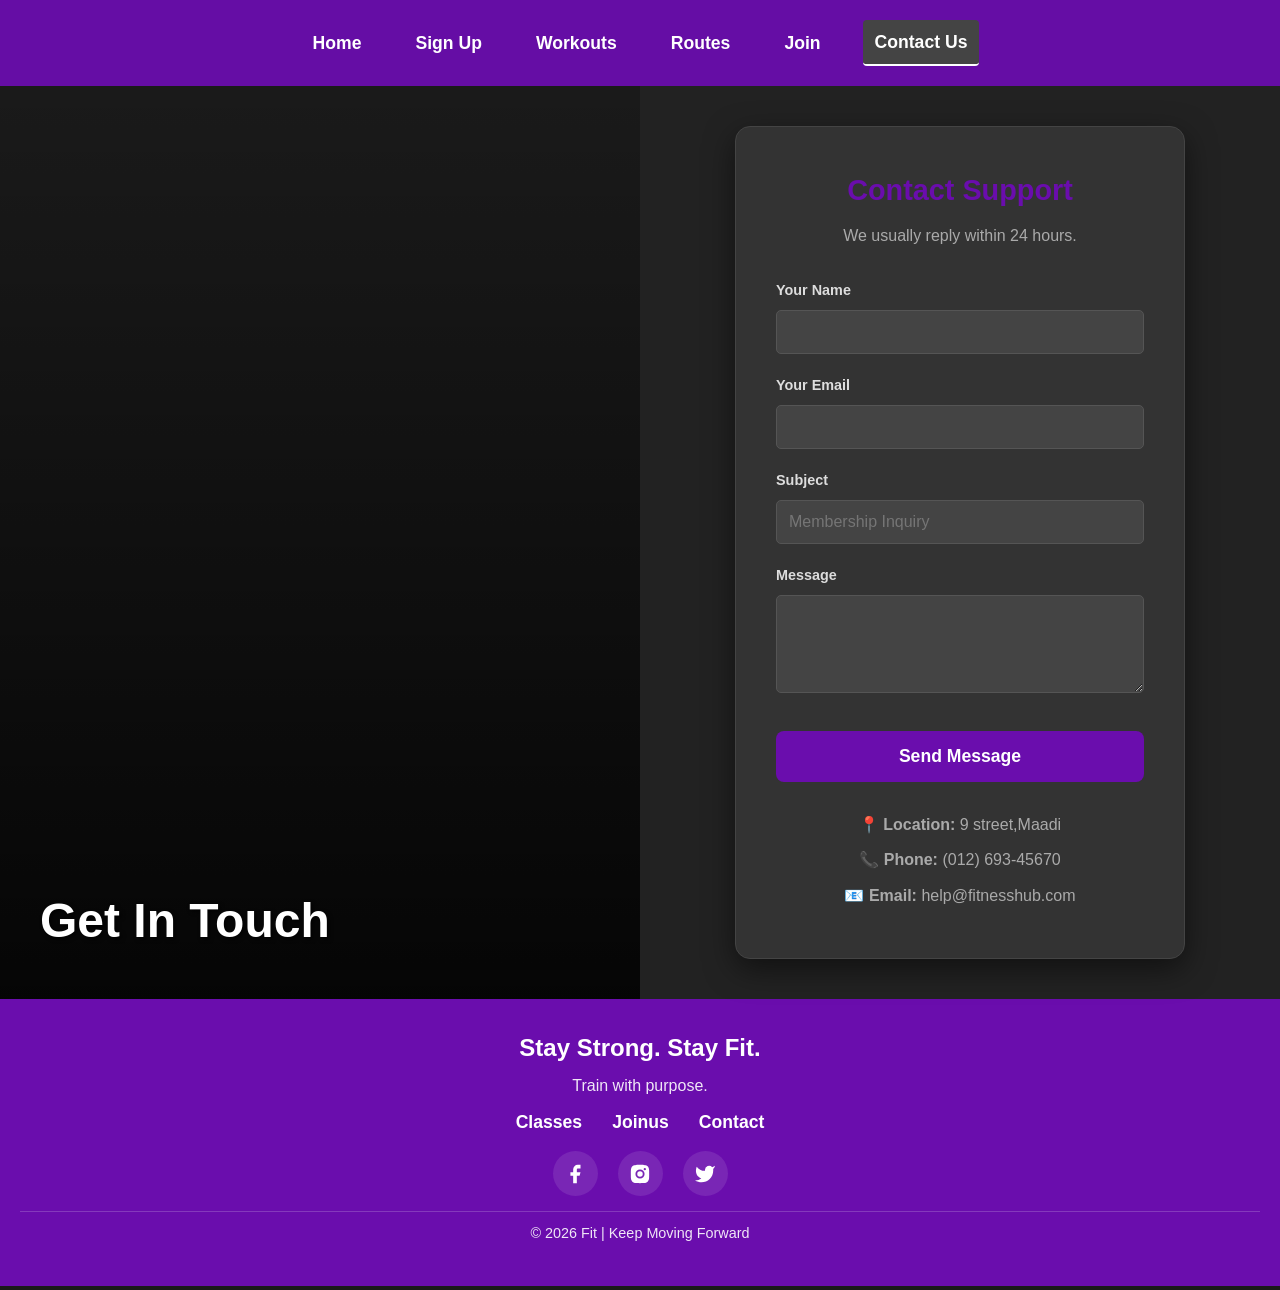
<file: Contact.html>
<!DOCTYPE html>
<html lang="en">

<head>
  <meta charset="UTF-8" />
  <meta name="viewport" content="width=device-width, initial-scale=1.0" />
  <title>Fitness Hub - Contact Us</title>
  <link rel="stylesheet" href="style.css">
</head>

<body>
  <header>
    <nav id="mainNav">
      <a href="index.html">Home</a>
      <a href="Signup.html">Sign Up</a>
      <a href="Workouts.html">Workouts</a>
      <a href="Routes.html">Routes</a>
      <a href="Join.html">Join</a>
      <a href="Contact.html" class="active">Contact Us</a>
    </nav>
  </header>

  <main>
    <section class="split-section">
      <div class="split-image" style="background-image: url('https://images.unsplash.com/photo-1571902943202-507ec2618e8f?w=800&q=80');">
        <h2>Get In Touch</h2>
      </div>
      
      <div class="split-form-container">
        <div class="form-box">
          <h3>Contact Support</h3>
          <p>We usually reply within 24 hours.</p>
          
          <form action="#" method="POST">
            <div class="form-group">
              <label for="name">Your Name</label>
              <input type="text" id="name" name="name" required>
            </div>
            
            <div class="form-group">
              <label for="email">Your Email</label>
              <input type="email" id="email" name="email" required>
            </div>
            
            <div class="form-group">
              <label for="subject">Subject</label>
              <input type="text" id="subject" name="subject" placeholder="Membership Inquiry">
            </div>
            
            <div class="form-group">
              <label for="message">Message</label>
              <textarea id="message" name="message" rows="4" required></textarea>
            </div>

            <button type="submit" class="btn-submit">Send Message</button>
          </form>

          <div class="contact-info">
            <p><strong>📍 Location:</strong> 9 street,Maadi</p>
            <p><strong>📞 Phone:</strong> (012) 693-45670</p>
            <p><strong>📧 Email:</strong> help@fitnesshub.com</p>
          </div>
        </div>
      </div>
    </section>
  </main>

  <footer>
    <h3>Stay Strong. Stay Fit.</h3>
    <p>Train with purpose.</p>
    <div class="footer-links">
      <a href="Workouts.html">Classes</a><a href="Join.html">Joinus</a><a href="Contact.html">Contact</a>
    </div>
    <div class="social-icons">
      <!-- Facebook Icon -->
      <a href="https://www.facebook.com/login" target="_blank" class="social-icon-link" aria-label="Log in to Facebook">
        <svg viewBox="0 0 24 24"><path d="M18 2h-3a5 5 0 0 0-5 5v3H7v4h3v8h4v-8h3l1-4h-4V7a1 1 0 0 1 1-1h3z"></path></svg>
      </a>

      <!-- Instagram Icon (Enhanced & Detailed) -->
      <a href="https://www.instagram.com/accounts/login" target="_blank" class="social-icon-link" aria-label="Log in to Instagram">
        <svg viewBox="0 0 24 24"><path d="M12 2c2.717 0 3.056.01 4.122.06 1.065.05 1.79.217 2.428.465.66.254 1.216.598 1.772 1.153.509.5.902 1.105 1.153 1.772.247.637.415 1.363.465 2.428.047 1.066.06 1.405.06 4.122 0 2.717-.01 3.056-.06 4.122-.05 1.065-.218 1.79-.465 2.428a4.883 4.883 0 0 1-1.153 1.772c-.5.508-1.105.902-1.772 1.153-.637.247-1.363.415-2.428.465-1.066.047-1.405.06-4.122.06-2.717 0-3.056-.01-4.122-.06-1.065-.05-1.79-.218-2.428-.465a4.89 4.89 0 0 1-1.772-1.153 4.904 4.904 0 0 1-1.153-1.772c-.248-.637-.415-1.363-.465-2.428C2.013 15.056 2 14.717 2 12c0-2.717.01-3.056.06-4.122.05-1.066.217-1.79.465-2.428a4.88 4.88 0 0 1 1.153-1.772A4.897 4.897 0 0 1 5.45 2.525c.638-.248 1.362-.415 2.428-.465C8.944 2.013 9.283 2 12 2zm0 5a5 5 0 1 0 0 10 5 5 0 0 0 0-10zm6.5-.25a1.25 1.25 0 0 0-2.5 0 1.25 1.25 0 0 0 2.5 0zM12 9a3 3 0 1 1 0 6 3 3 0 0 1 0-6z"/></svg>
      </a>

      <!-- Twitter Icon -->
      <a href="https://twitter.com/i/flow/login" target="_blank" class="social-icon-link" aria-label="Log in to Twitter">
        <svg viewBox="0 0 24 24"><path d="M23 3a10.9 10.9 0 0 1-3.14 1.53 4.48 4.48 0 0 0-7.86 3v1A10.66 10.66 0 0 1 3 4s-4 9 5 13a11.64 11.64 0 0 1-7 2c9 5 20 0 20-11.5a4.5 4.5 0 0 0-.08-.83A7.72 7.72 0 0 0 23 3z"></path></svg>
      </a>
    </div>
    <p class="footer-bottom">&copy; 2025 Fit | Keep Moving Forward</p>
  </footer>
  <script src="script.js"></script>
</body>
</html>
</file>
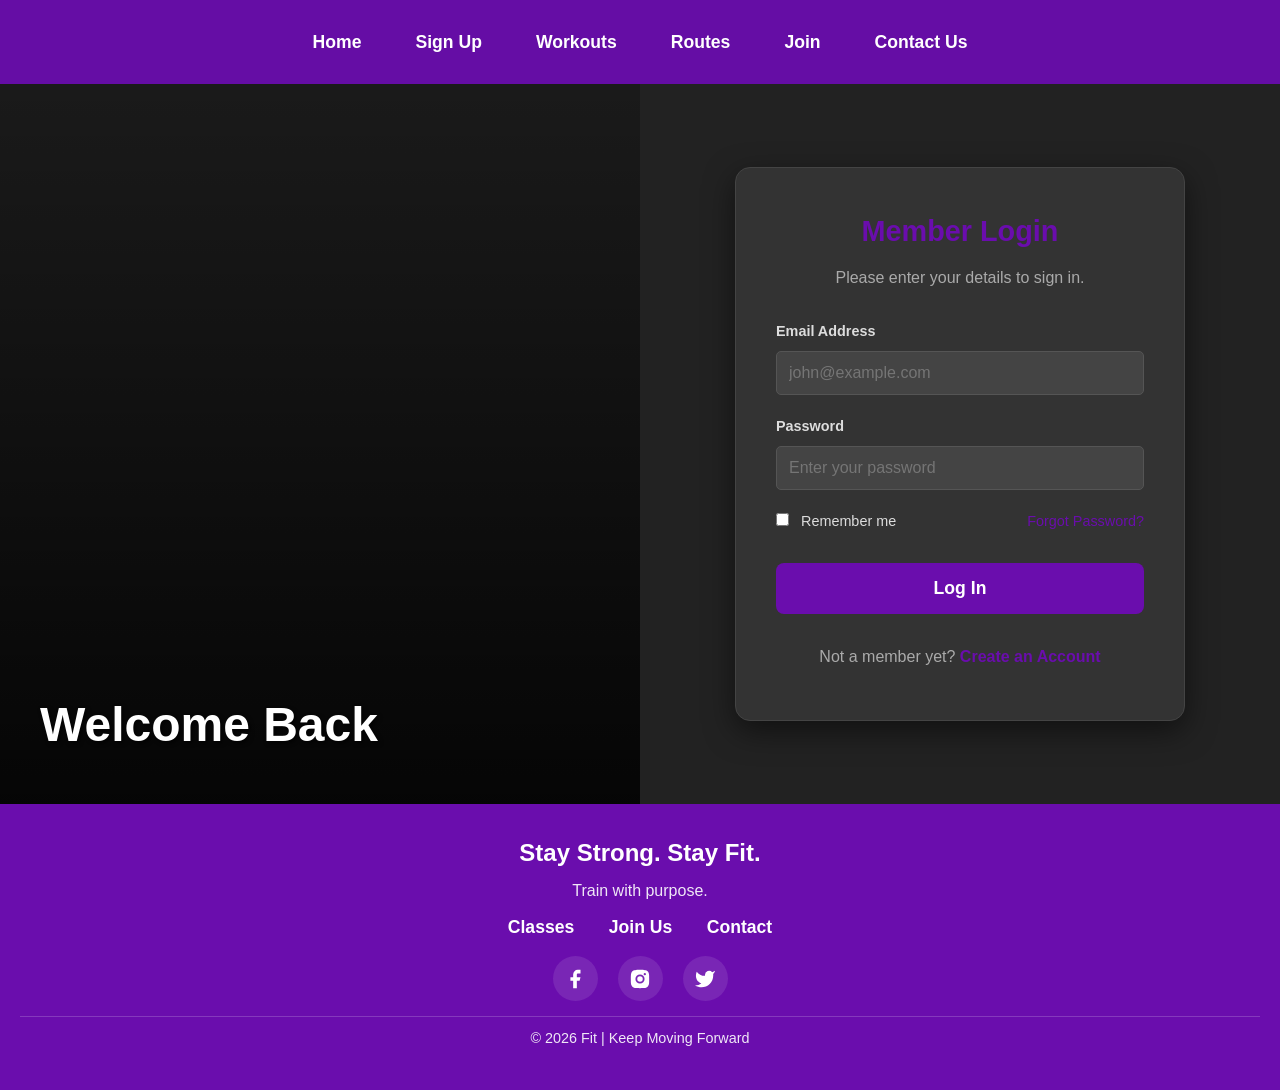
<file: login.html>
<!DOCTYPE html>
<html lang="en">

<head>
  <meta charset="UTF-8" />
  <meta name="viewport" content="width=device-width, initial-scale=1.0" />
  <title>Fitness Hub - Login</title>
  <link rel="stylesheet" href="style.css">
</head>

<body>
  <header>
    <nav id="mainNav">
      <a href="index.html">Home</a>
      <a href="Signup.html">Sign Up</a>
      <a href="Workouts.html">Workouts</a>
      <a href="Routes.html">Routes</a>
      <a href="Join.html">Join</a>
      <a href="Contact.html" class="active">Contact Us</a>
    </nav>
  </header>

  <main>
    <section class="split-section">
      <!-- Real Photo: Gym Reception / Door -->
      <div class="split-image" style="background-image: url('https://images.unsplash.com/photo-1683587023194-a24e5b6549b0?q=80&w=764&auto=format&fit=crop&ixlib=rb-4.1.0&ixid=M3wxMjA3fDB8MHxwaG90by1wYWdlfHx8fGVufDB8fHx8fA%3D%3D');">
        <h2>Welcome Back</h2>
      </div>
      
      <div class="split-form-container">
        <div class="form-box">
          <h3>Member Login</h3>
          <p>Please enter your details to sign in.</p>
          
          <form action="#" method="POST">
            <div class="form-group">
              <label for="email">Email Address</label>
              <input type="email" id="email" name="email" placeholder="john@example.com" required>
            </div>
            
            <div class="form-group">
              <label for="password">Password</label>
              <input type="password" id="password" name="password" placeholder="Enter your password" required>
            </div>

            <div class="form-group" style="display: flex; justify-content: space-between; font-size: 0.9rem;">
              <label style="font-weight: normal; margin:0;">
                <input type="checkbox" name="remember"> Remember me
              </label>
              <a href="#" style="color: #6a0dad; text-decoration: none;">Forgot Password?</a>
            </div>

            <button type="submit" class="btn-submit">Log In</button>
          </form>

          <div class="contact-info">
            <p>Not a member yet? <a href="Signup.html" style="color:#6a0dad; font-weight: bold;">Create an Account</a></p>
          </div>
        </div>
      </div>
    </section>
  </main>

  <footer>
    <h3>Stay Strong. Stay Fit.</h3>
    <p>Train with purpose.</p>
    
    <div class="footer-links">
      <a href="Workouts.html">Classes</a>
      <a href="Join.html">Join Us</a>
      <a href="Contact.html">Contact</a>
    </div>

    <div class="social-icons">
      <!-- Facebook Icon -->
      <a href="https://www.facebook.com/login" target="_blank" class="social-icon-link" aria-label="Log in to Facebook">
        <svg viewBox="0 0 24 24"><path d="M18 2h-3a5 5 0 0 0-5 5v3H7v4h3v8h4v-8h3l1-4h-4V7a1 1 0 0 1 1-1h3z"></path></svg>
      </a>

      <!-- Instagram Icon (Enhanced & Detailed) -->
      <a href="https://www.instagram.com/accounts/login" target="_blank" class="social-icon-link" aria-label="Log in to Instagram">
        <svg viewBox="0 0 24 24"><path d="M12 2c2.717 0 3.056.01 4.122.06 1.065.05 1.79.217 2.428.465.66.254 1.216.598 1.772 1.153.509.5.902 1.105 1.153 1.772.247.637.415 1.363.465 2.428.047 1.066.06 1.405.06 4.122 0 2.717-.01 3.056-.06 4.122-.05 1.065-.218 1.79-.465 2.428a4.883 4.883 0 0 1-1.153 1.772c-.5.508-1.105.902-1.772 1.153-.637.247-1.363.415-2.428.465-1.066.047-1.405.06-4.122.06-2.717 0-3.056-.01-4.122-.06-1.065-.05-1.79-.218-2.428-.465a4.89 4.89 0 0 1-1.772-1.153 4.904 4.904 0 0 1-1.153-1.772c-.248-.637-.415-1.363-.465-2.428C2.013 15.056 2 14.717 2 12c0-2.717.01-3.056.06-4.122.05-1.066.217-1.79.465-2.428a4.88 4.88 0 0 1 1.153-1.772A4.897 4.897 0 0 1 5.45 2.525c.638-.248 1.362-.415 2.428-.465C8.944 2.013 9.283 2 12 2zm0 5a5 5 0 1 0 0 10 5 5 0 0 0 0-10zm6.5-.25a1.25 1.25 0 0 0-2.5 0 1.25 1.25 0 0 0 2.5 0zM12 9a3 3 0 1 1 0 6 3 3 0 0 1 0-6z"/></svg>
      </a>

      <!-- Twitter Icon -->
      <a href="https://twitter.com/i/flow/login" target="_blank" class="social-icon-link" aria-label="Log in to Twitter">
        <svg viewBox="0 0 24 24"><path d="M23 3a10.9 10.9 0 0 1-3.14 1.53 4.48 4.48 0 0 0-7.86 3v1A10.66 10.66 0 0 1 3 4s-4 9 5 13a11.64 11.64 0 0 1-7 2c9 5 20 0 20-11.5a4.5 4.5 0 0 0-.08-.83A7.72 7.72 0 0 0 23 3z"></path></svg>
      </a>
    </div>

    <p class="footer-bottom">&copy; 2025 Fit | Keep Moving Forward</p>
  </footer>

  <script src="script.js"></script>
</body>
</html>
</file>
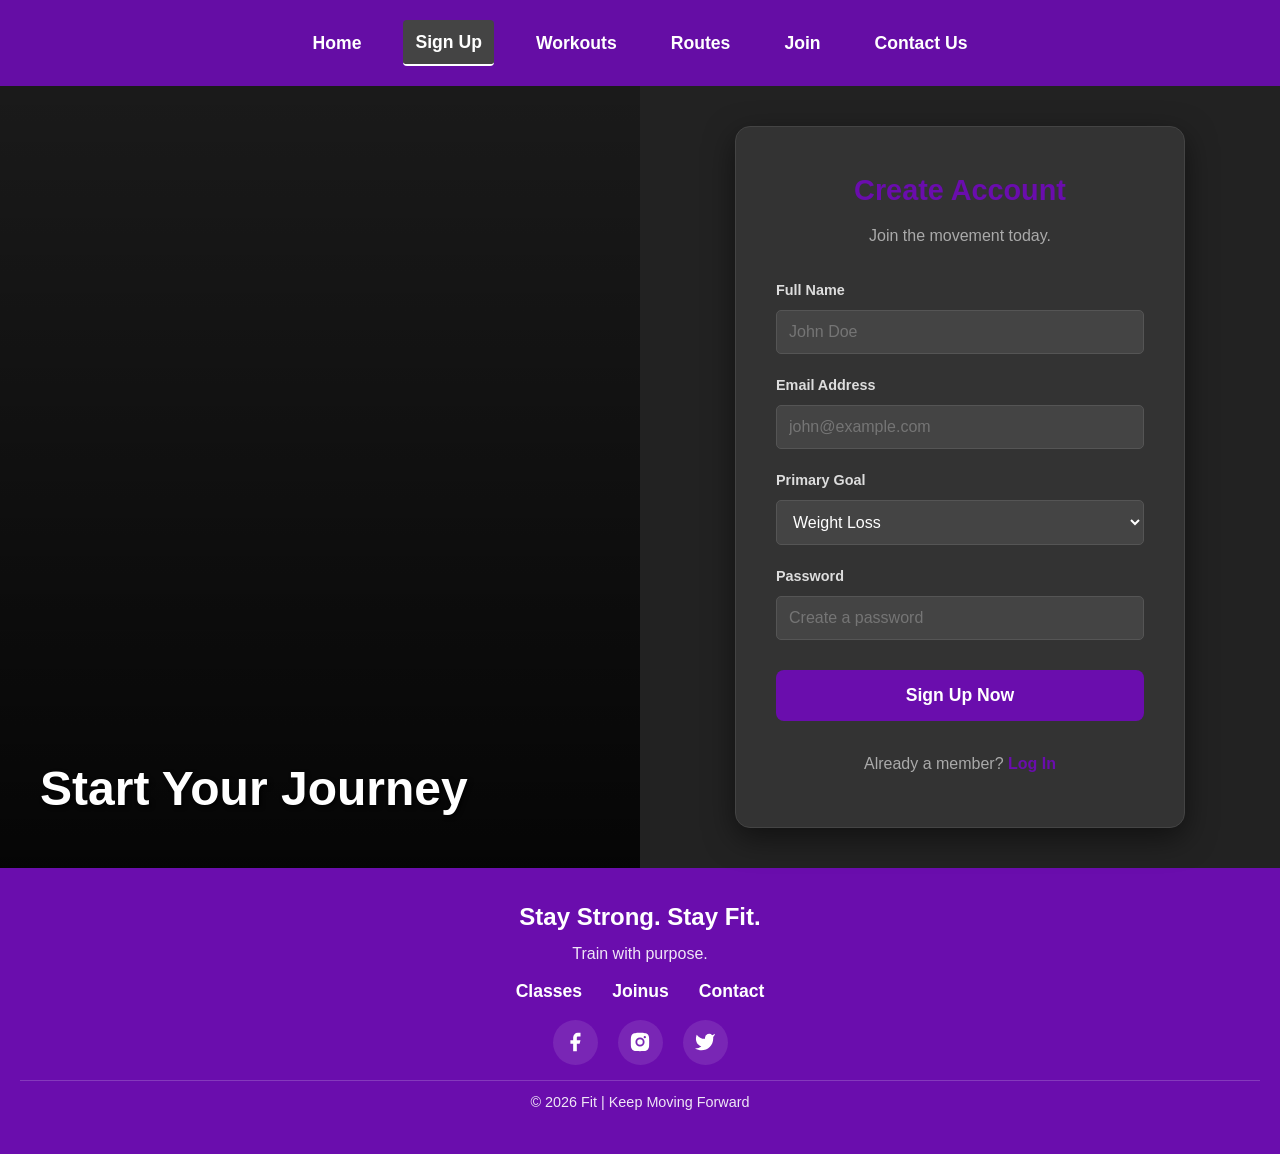
<file: Signup.html>
<!DOCTYPE html>
<html lang="en">

<head>
  <meta charset="UTF-8" />
  <meta name="viewport" content="width=device-width, initial-scale=1.0" />
  <title>Fitness Hub - Sign Up</title>
  <link rel="stylesheet" href="style.css">
</head>

<body>
  <header>
    <nav id="mainNav">
      <a href="index.html">Home</a>
      <a href="Signup.html">Sign Up</a>
      <a href="Workouts.html">Workouts</a>
      <a href="Routes.html">Routes</a>
      <a href="Join.html">Join</a>
      <a href="Contact.html" class="active">Contact Us</a>
    </nav>
  </header>

  <main>
    <section class="split-section">
      <div class="split-image" style="background-image: url('https://images.unsplash.com/photo-1571019614242-c5c5dee9f50b?w=800&q=80');">
        <h2>Start Your Journey</h2>
      </div>
      
      <div class="split-form-container">
        <div class="form-box">
          <h3>Create Account</h3>
          <p>Join the movement today.</p>
          
          <form action="#" method="POST">
            <div class="form-group">
              <label for="name">Full Name</label>
              <input type="text" id="name" name="name" placeholder="John Doe" required>
            </div>
            
            <div class="form-group">
              <label for="email">Email Address</label>
              <input type="email" id="email" name="email" placeholder="john@example.com" required>
            </div>
            
            <div class="form-group">
              <label for="goal">Primary Goal</label>
              <select id="goal" name="goal">
                <option value="loss">Weight Loss</option>
                <option value="muscle">Build Muscle</option>
                <option value="endurance">Endurance</option>
                <option value="flexibility">Flexibility</option>
              </select>
            </div>

            <div class="form-group">
              <label for="password">Password</label>
              <input type="password" id="password" name="password" placeholder="Create a password" required>
            </div>

            <button type="submit" class="btn-submit">Sign Up Now</button>
          </form>
          <div class="contact-info">
            <p>Already a member? <a href="login.html" style="color:#6a0dad;">Log In</a></p>
          </div>
        </div>
      </div>
    </section>
  </main>
<footer>
    <h3>Stay Strong. Stay Fit.</h3>
    <p>Train with purpose.</p>
    <div class="footer-links">
      <a href="Workouts.html">Classes</a><a href="Join.html">Joinus</a><a href="Contact.html">Contact</a>
    </div>
    <div class="social-icons">
      <!-- Facebook Icon -->
      <a href="https://www.facebook.com/login" target="_blank" class="social-icon-link" aria-label="Log in to Facebook">
        <svg viewBox="0 0 24 24"><path d="M18 2h-3a5 5 0 0 0-5 5v3H7v4h3v8h4v-8h3l1-4h-4V7a1 1 0 0 1 1-1h3z"></path></svg>
      </a>

      <!-- Instagram Icon (Enhanced & Detailed) -->
      <a href="https://www.instagram.com/accounts/login" target="_blank" class="social-icon-link" aria-label="Log in to Instagram">
        <svg viewBox="0 0 24 24"><path d="M12 2c2.717 0 3.056.01 4.122.06 1.065.05 1.79.217 2.428.465.66.254 1.216.598 1.772 1.153.509.5.902 1.105 1.153 1.772.247.637.415 1.363.465 2.428.047 1.066.06 1.405.06 4.122 0 2.717-.01 3.056-.06 4.122-.05 1.065-.218 1.79-.465 2.428a4.883 4.883 0 0 1-1.153 1.772c-.5.508-1.105.902-1.772 1.153-.637.247-1.363.415-2.428.465-1.066.047-1.405.06-4.122.06-2.717 0-3.056-.01-4.122-.06-1.065-.05-1.79-.218-2.428-.465a4.89 4.89 0 0 1-1.772-1.153 4.904 4.904 0 0 1-1.153-1.772c-.248-.637-.415-1.363-.465-2.428C2.013 15.056 2 14.717 2 12c0-2.717.01-3.056.06-4.122.05-1.066.217-1.79.465-2.428a4.88 4.88 0 0 1 1.153-1.772A4.897 4.897 0 0 1 5.45 2.525c.638-.248 1.362-.415 2.428-.465C8.944 2.013 9.283 2 12 2zm0 5a5 5 0 1 0 0 10 5 5 0 0 0 0-10zm6.5-.25a1.25 1.25 0 0 0-2.5 0 1.25 1.25 0 0 0 2.5 0zM12 9a3 3 0 1 1 0 6 3 3 0 0 1 0-6z"/></svg>
      </a>

      <!-- Twitter Icon -->
      <a href="https://twitter.com/i/flow/login" target="_blank" class="social-icon-link" aria-label="Log in to Twitter">
        <svg viewBox="0 0 24 24"><path d="M23 3a10.9 10.9 0 0 1-3.14 1.53 4.48 4.48 0 0 0-7.86 3v1A10.66 10.66 0 0 1 3 4s-4 9 5 13a11.64 11.64 0 0 1-7 2c9 5 20 0 20-11.5a4.5 4.5 0 0 0-.08-.83A7.72 7.72 0 0 0 23 3z"></path></svg>
      </a>
    </div>
    <p class="footer-bottom">&copy; 2025 Fit | Keep Moving Forward</p>
  </footer>

  <script src="script.js"></script>
</body>
</html>
</file>
<file: style.css>
* {
  margin: 0;
  padding: 0;
  box-sizing: border-box;
}

body {
  font-family: Arial, sans-serif;
  background-color: #1a1a1a;
  color: #fff;
  line-height: 1.6;
  display: flex;
  flex-direction: column;
  min-height: 100vh;
}

/* Header & Nav */
header {
  background-color: #6a0dad;
  padding: 20px 0;
  text-align: center;
  box-shadow: 0 2px 5px rgba(0,0,0,0.3);
}

nav {
  display: flex;
  justify-content: center;
  align-items: center;
  flex-wrap: wrap;
}

nav a {
  color: white;
  text-decoration: none;
  margin: 0 15px;
  font-weight: bold;
  font-size: 1.1rem;
  padding: 8px 12px;
  border-radius: 4px;
  transition: background 0.3s;
}

nav a:hover {
  background-color: #444;
}

nav a.active {
  background-color: #444;
  border-bottom: 2px solid #fff;
}

/* Main Content */
main {
  flex: 1;
}

.f_section {
  position: relative;
  text-align: center;
  margin-bottom: 2rem;
}

.f_section img {
  width: 100%;
  height: auto;
  max-height: 80vh;
  object-fit: cover;
  filter: brightness(0.7);
}

.f_section_text {
  position: absolute;
  top: 50%;
  left: 50%;
  transform: translate(-50%, -50%);
  color: white;
  background-color: rgba(0, 0, 0, 0.6);
  padding: 40px;
  border-radius: 10px;
  backdrop-filter: blur(5px);
}

.f_section_text h1 {
  font-size: 3rem;
  margin-bottom: 15px;
  text-transform: uppercase;
  letter-spacing: 2px;
}

.f_section_text p {
  font-size: 1.2rem;
  margin-bottom: 25px;
}

.f_section_text a {
  display: inline-block;
  margin: 10px;
  padding: 12px 30px;
  background-color: #6a0dad;
  color: white;
  border-radius: 5px;
  text-decoration: none;
  font-weight: bold;
  transition: transform 0.2s, background 0.3s;
}

.f_section_text a:hover {
  background-color: #8a2be2;
  transform: translateY(-2px);
}

/* Sections */
.about, .classes, .feedbacks, .join, .app-section, .fitness-tips, .page-section {
  padding: 60px 10%;
  text-align: center;
}

.about h2, .classes h2, .feedbacks h2, .join h2, .app-section h2, .fitness-tips h2, .page-section h2 {
  color: #6a0dad;
  margin-bottom: 20px;
  font-size: 2.5rem;
  text-transform: uppercase;
}

.about p, .join p, .app-section p {
  max-width: 800px;
  margin: 0 auto;
  color: #ddd;
}

/* Classes Grid */
.classes {
  background-color: #222;
}

.cl {
  display: flex;
  flex-wrap: wrap;
  justify-content: center;
  gap: 30px;
  max-width: 1200px;
  margin: 0 auto;
}

.class, .feedback, .route-card {
  background-color: #333;
  border-radius: 10px;
  overflow: hidden;
  text-align: center;
  color: white;
  box-shadow: 0 4px 15px rgba(0, 0, 0, 0.3);
  transition: transform 0.3s;
}

.class:hover, .route-card:hover {
  transform: translateY(-10px);
}

.class {
  width: 280px;
}

.class img, .route-card img {
  width: 100%;
  height: 200px;
  object-fit: cover;
}

.class h3 {
  color: #6a0dad;
  margin: 15px 0 10px;
  font-size: 1.4rem;
}

.class p {
  padding: 0 15px 20px;
  font-size: 1rem;
  color: #ccc;
}

/* Feedbacks */
.feedbacks {
  background-color: #222;
}

.fb {
  display: flex;
  flex-wrap: wrap;
  justify-content: center;
  gap: 30px;
  max-width: 1000px;
  margin: 0 auto;
}

.feedback {
  padding: 30px;
  width: 300px;
  color: #ddd;
  background: #2a2a2a;
}

.feedback img {
  width: 80px;
  height: 80px;
  border-radius: 50%;
  margin-bottom: 20px;
  border: 3px solid #6a0dad;
}

.feedback p {
  font-style: italic;
  margin-bottom: 15px;
  font-size: 1.1rem;
}

.feedback h4 {
  color: #6a0dad;
  font-weight: bold;
}

/* Join Section */
.join a {
  display: inline-block;
  padding: 15px 30px;
  background: #6a0dad;
  color: white;
  text-decoration: none;
  border-radius: 8px;
  font-size: 1.1rem;
  font-weight: bold;
}

.join a:hover {
  background: #444;
}

/* App Section */
.app-images {
  display: flex;
  flex-wrap: wrap;
  justify-content: center;
  gap: 20px;
  margin-top: 20px;
}

.app-images img {
  max-width: 300px;
  border-radius: 10px;
  box-shadow: 0 10px 20px rgba(0,0,0,0.5);
}

/* Tips List */
.fitness-tips {
  background: #222;
}

.fitness-tips ul {
  list-style: disc;
  padding-left: 23%;
  color: #ddd;
  font-size: 1.2rem;
  text-align: justify;
}

.fitness-tips ul li {
  margin-bottom: 15px;
}

/* Split Screen Forms (Signup/Contact) */
.split-section {
  display: flex;
  min-height: 80vh;
  background-color: #1a1a1a;
}

.split-image {
  flex: 1;
  background-size: cover;
  background-position: center;
  position: relative;
  display: flex;
  align-items: flex-end;
  padding: 40px;
}

.split-image::after {
  content: '';
  position: absolute;
  top: 0; left: 0; right: 0; bottom: 0;
  background: linear-gradient(to top, rgba(0,0,0,0.8), transparent);
}

.split-image h2 {
  position: relative;
  z-index: 1;
  color: white;
  font-size: 3rem;
  text-shadow: 2px 2px 4px rgba(0,0,0,0.8);
}

.split-form-container {
  flex: 1;
  display: flex;
  justify-content: center;
  align-items: center;
  padding: 40px;
  background-color: #222;
}

.form-box {
  width: 100%;
  max-width: 450px;
  background: #333;
  padding: 40px;
  border-radius: 15px;
  box-shadow: 0 10px 30px rgba(0,0,0,0.5);
  border: 1px solid #444;
}

.form-box h3 {
  color: #6a0dad;
  margin-bottom: 10px;
  font-size: 1.8rem;
  text-align: center;
}

.form-box p {
  text-align: center;
  margin-bottom: 30px;
  color: #aaa;
}

.form-group {
  margin-bottom: 20px;
  text-align: left;
}

.form-group label {
  display: block;
  margin-bottom: 8px;
  color: #ddd;
  font-weight: bold;
  font-size: 0.9rem;
}

.form-group input, .form-group textarea, .form-group select {
  width: 100%;
  padding: 12px;
  background: #444;
  border: 1px solid #555;
  border-radius: 5px;
  color: white;
  font-size: 1rem;
}

.form-group input:focus, .form-group textarea:focus {
  outline: none;
  border-color: #6a0dad;
}

.btn-submit {
  width: 100%;
  padding: 15px;
  background-color: #6a0dad;
  color: white;
  border: none;
  border-radius: 8px;
  font-size: 1.1rem;
  cursor: pointer;
  font-weight: bold;
  margin-top: 10px;
  transition: background 0.3s;
}

.btn-submit:hover {
  background-color: #8a2be2;
}



/*login */



/* --- LOGIN PAGE SPECIFIC STYLES --- */

/* 1. The Split Screen Layout */
.split-section {
  display: flex;
  min-height: 80vh;
  background-color: #1a1a1a;
}

.split-image {
  flex: 1;
  background-size: cover;
  background-position: center;
  position: relative;
  display: flex;
  align-items: flex-end;
  padding: 40px;
}

/* Dark gradient overlay for the image side */
.split-image::after {
  content: '';
  position: absolute;
  top: 0; left: 0; right: 0; bottom: 0;
  background: linear-gradient(to top, rgba(0,0,0,0.8), transparent);
}

.split-image h2 {
  position: relative;
  z-index: 1;
  color: white;
  font-size: 3rem;
  text-shadow: 2px 2px 4px rgba(0,0,0,0.8);
}

.split-form-container {
  flex: 1;
  display: flex;
  justify-content: center;
  align-items: center;
  padding: 40px;
  background-color: #222;
}

/* 2. The Form Box */
.form-box {
  width: 100%;
  max-width: 450px;
  background: #333;
  padding: 40px;
  border-radius: 15px;
  box-shadow: 0 10px 30px rgba(0,0,0,0.5);
  border: 1px solid #444;
}

.form-box h3 {
  color: #6a0dad;
  margin-bottom: 10px;
  font-size: 1.8rem;
  text-align: center;
}

.form-box p {
  text-align: center;
  margin-bottom: 30px;
  color: #aaa;
}

/* 3. Form Fields */
.form-group {
  margin-bottom: 20px;
  text-align: left;
}

.form-group label {
  display: block;
  margin-bottom: 8px;
  color: #ddd;
  font-weight: bold;
  font-size: 0.9rem;
}

/* Standard Inputs (Text, Password, Email) */
.form-group input[type="email"],
.form-group input[type="password"],
.form-group textarea,
.form-group select {
  width: 100%;
  padding: 12px;
  background: #444;
  border: 1px solid #555;
  border-radius: 5px;
  color: white;
  font-size: 1rem;
}

/* Fix for Checkbox: Prevents it from stretching 100% width */
.form-group input[type="checkbox"] {
  width: auto;
  margin-right: 8px;
  cursor: pointer;
  accent-color: #6a0dad;
}

/* Links inside form (e.g., Forgot Password) */
.form-group a {
  color: #6a0dad;
  text-decoration: none;
  font-size: 0.9rem;
}

.form-group a:hover {
  text-decoration: underline;
}

/* 4. Submit Button */
.btn-submit {
  width: 100%;
  padding: 15px;
  background-color: #6a0dad;
  color: white;
  border: none;
  border-radius: 8px;
  font-size: 1.1rem;
  cursor: pointer;
  font-weight: bold;
  margin-top: 10px;
  transition: background 0.3s;
}

.btn-submit:hover {
  background-color: #8a2be2;
}

/* 5. Bottom Links (e.g., Create Account) */
.contact-info {
  margin-top: 30px;
  text-align: center;
  color: #aaa;
}

.contact-info a {
  color: #6a0dad;
  text-decoration: none;
  font-weight: bold;
}


/* Contact Specifics */
.contact-info {
  margin-top: 30px;
  text-align: center;
  color: #aaa;
}

.contact-info p {
  margin-bottom: 10px;
}

.contact-info i {
  color: #6a0dad;
  margin-right: 10px;
}

/* Footer */
/* Main Footer Container */
footer {
  background-color: #6a0dad;
  padding: 30px 20px; /* Reduced from 50px to make height smaller */
  text-align: center;
  color: white;
  margin-top: auto;
}

/* Footer Headings */
footer h3 {
  margin-bottom: 5px; /* Reduced spacing */
  font-size: 1.5rem; /* Reduced size slightly */
}

footer p {
  margin-bottom: 10px; /* Reduced spacing */
  opacity: 0.9;
}

/* Text Links (Classes, Join, Contact) */
.footer-links {
  margin: 10px 0; /* Reduced from 25px */
}

.footer-links a {
  color: white;
  margin: 0 15px;
  text-decoration: none;
  font-weight: bold;
  font-size: 1.1rem;
  transition: color 0.3s ease;
}

.footer-links a:hover {
  color: #ddd;
  text-decoration: underline;
}

/* Social Icons Container */
.social-icons {
  display: flex;
  justify-content: center;
  align-items: center;
  gap: 20px;
  margin: 15px 0; /* Reduced from 30px */
}

/* The Round Button for the Icon */
.social-icon-link {
  display: inline-flex;
  align-items: center;
  justify-content: center;
  width: 45px;
  height: 45px;
  border-radius: 50%;
  background-color: rgba(255, 255, 255, 0.1);
  color: white;
  transition: all 0.3s ease;
  text-decoration: none;
}

/* Hover Effect: Inverts colors (White BG, Purple Icon) */
.social-icon-link:hover {
  background-color: #ffffff;
  color: #6a0dad;
  transform: translateY(-5px);
  box-shadow: 0 5px 15px rgba(0, 0, 0, 0.2);
}

/* SVG Icon Styling inside the button */
.social-icon-link svg {
  width: 22px;
  height: 22px;
  fill: currentColor;
  stroke: currentColor;
  stroke-width: 0;
}

/* Bottom Copyright Line */
.footer-bottom {
  margin-top: 15px; /* Reduced from 30px */
  font-size: 0.9rem;
  border-top: 1px solid rgba(255, 255, 255, 0.2);
  padding-top: 10px; /* Reduced from 20px */
}



/* --- Scroll Animation Styles --- */
.fade-in-section {
  opacity: 0;
  transform: translateY(30px);
  transition: opacity 0.8s ease-out, transform 0.8s ease-out;
  will-change: opacity, visibility;
}

.fade-in-section.visible {
  opacity: 1;
  transform: translateY(0);
}

/* Responsive */
@media (max-width: 768px) {
  nav a {
    margin: 5px 10px;
    font-size: 0.9rem;
  }

  .f_section_text {
    position: static;
    transform: none;
    background-color: rgba(0, 0, 0, 0.8);
    margin: 20px auto;
    width: 90%;
  }

  .cl, .fb, .app-images {
    flex-direction: column;
    align-items: center;
  }

  .class, .feedback {
    width: 100%;
    max-width: 90%;
  }

  .split-section {
    flex-direction: column;
  }
  
  .split-image {
    min-height: 300px;
    padding: 20px;
  }

  .split-image h2 {
    font-size: 2rem;
  }

  .fitness-tips ul {
    padding-left: 20px;
    text-align: left;
  }
}

@media (max-width: 480px) {
  .f_section_text h1 {
    font-size: 1.5rem;
  }
  
  nav {
    flex-direction: column;
  }
}

@media (max-width: 768px) {
  .split-section {
    flex-direction: column;
  }
  
  .split-image {
    min-height: 300px;
    padding: 20px;
  }

  .split-image h2 {
    font-size: 2rem;
  }
}
</file>
